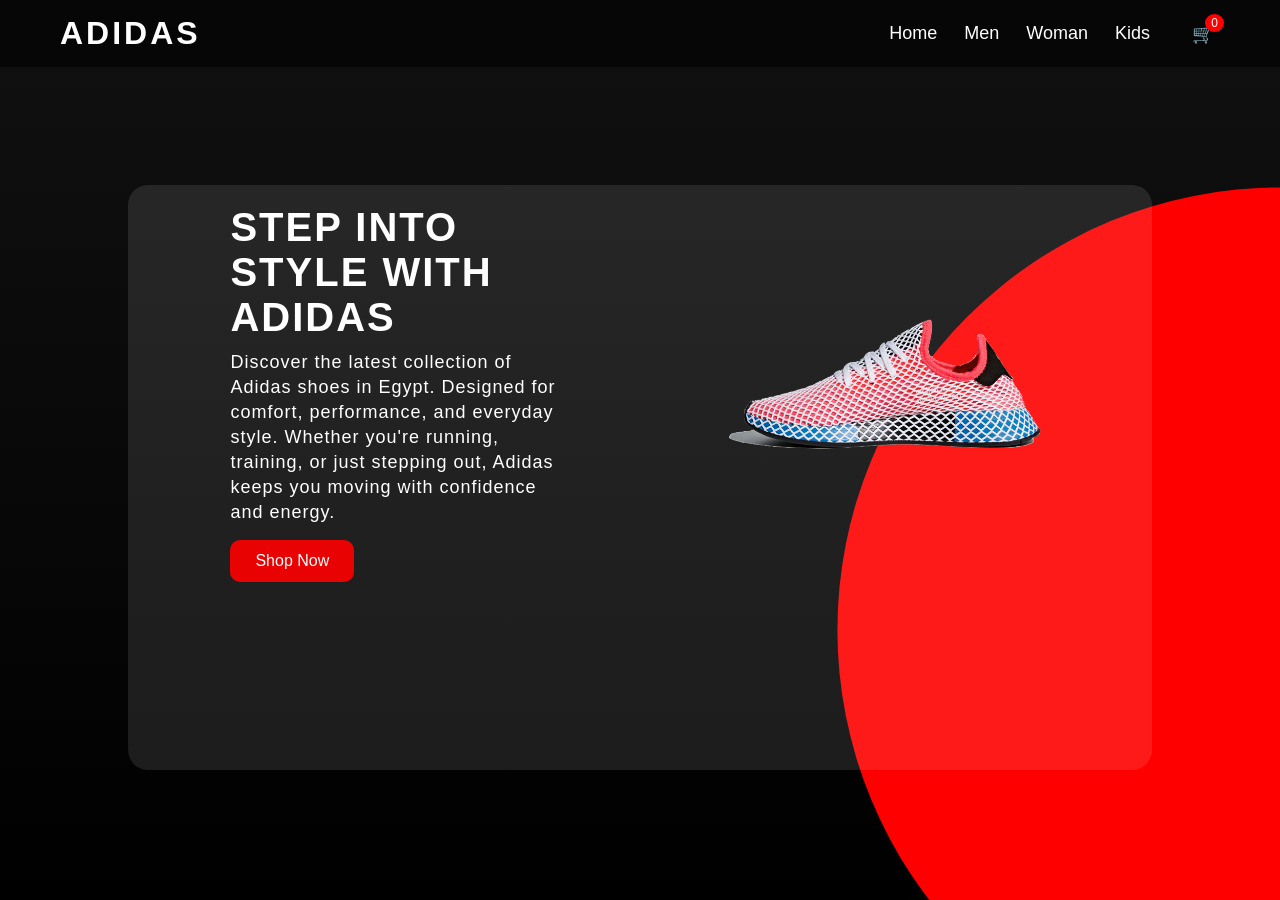
<file: index.html>
<!DOCTYPE html>
<html lang="en">
<head>
    <meta charset="UTF-8">
    <meta name="viewport" content="width=device-width, initial-scale=1.0">
    <link rel="stylesheet" href="style.css">
    <link rel="icon" type="image/png" href="img/LOGO ADI.png">
    <title>ADIDAS</title>
</head>
<body class="home">
    <div class="home_container">
        <nav>
            <a class="logo" href="#">Adidas</a>
            <ul>

                <li><a href="index.html">Home</a></li>
                <li><a href="men.html">Men</a></li>
                <li><a href="woman.html">Woman</a></li>
                <li><a href="kids.html">Kids</a></li>
                <li>
                    <a href="cart.html" class="cart">
                  🛒 <span id="cart-count">0</span>
                    </a>
                </li>
            </ul>
        </nav>
        <div class="content">
        <div class="text">
            <h2>Step Into Style With Adidas</h2>

            <p>Discover the latest collection of Adidas shoes in Egypt.  
               Designed for comfort, performance, and everyday style.  
               Whether you're running, training, or just stepping out,  
               Adidas keeps you moving with confidence and energy.</p>
            <a href="men.html" class="shop-btn">Shop Now</a>
                
        </div>
        <div class="image">
            <img src="img/img1.png" alt="Adidas running shoes">
        </div>
    </div>

    </div>
    <script src="script.js"></script>
    
</body>
</html>
</file>
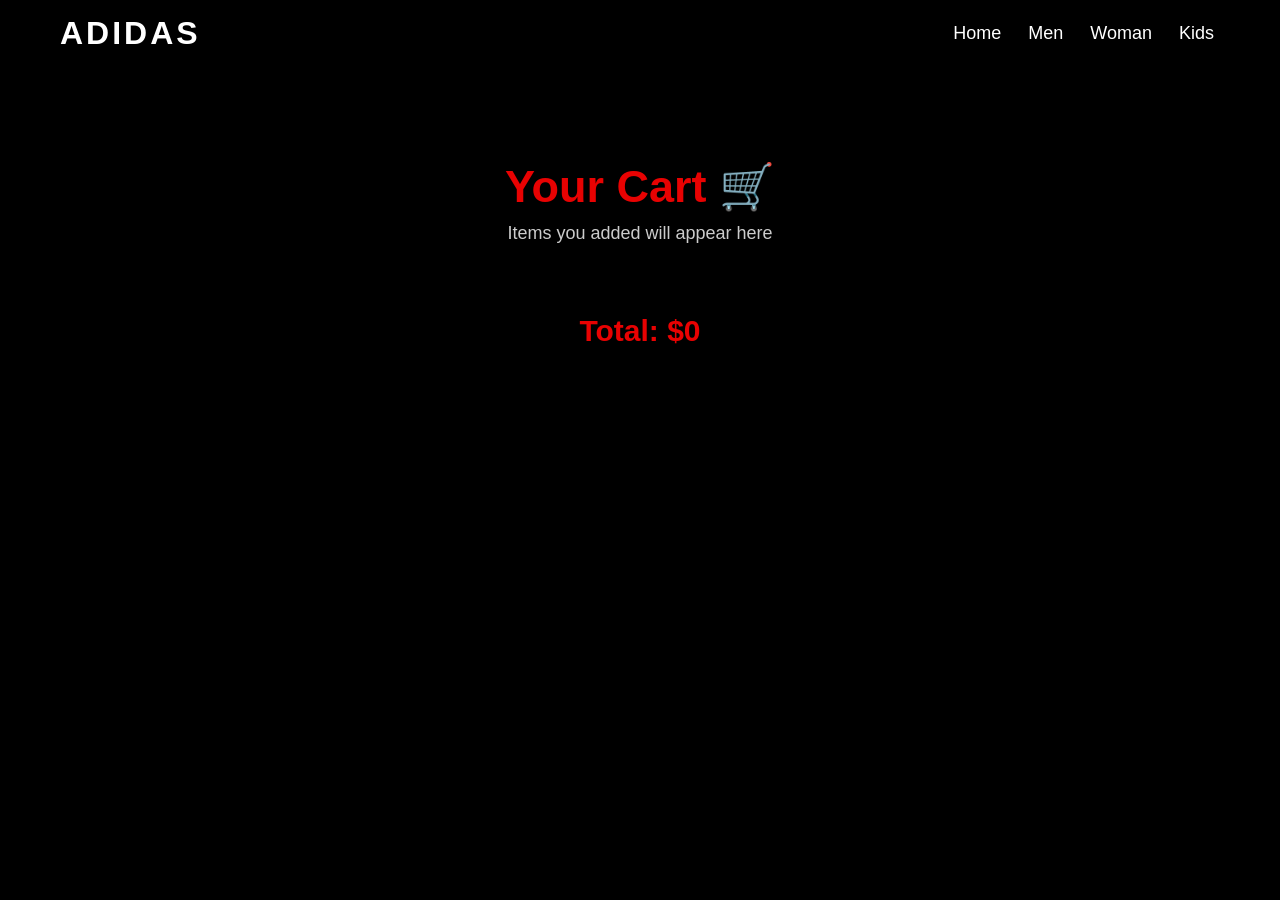
<file: cart.html>
<!DOCTYPE html>
<html lang="en">
<head>
    <meta charset="UTF-8">
    <meta name="viewport" content="width=device-width, initial-scale=1.0">
    <link rel="stylesheet" href="style.css">
    <link rel="icon" type="image/png" href="img/LOGO ADI.png">
    <title>Your Cart</title>
</head>

<body class="cart-page">

    <nav>
        <a class="logo" href="index.html">Adidas</a>

        <ul>
            <li><a href="index.html">Home</a></li>
            <li><a href="men.html">Men</a></li>
            <li><a href="woman.html">Woman</a></li>
            <li><a href="kids.html">Kids</a></li>
        </ul>
    </nav>

    <div class="container">

        <div class="title">
            <h1>Your Cart 🛒</h1>
            <p>Items you added will appear here</p>
        </div>

        <div id="cart-items"></div>

        <h2 id="total-price"></h2>
        <div class="checkout-box">
    <a href="checkout.html">
        <button class="checkout-btn">
            Proceed To Checkout
        </button>
    </a>
</div>

    </div>

    <script src="script.js"></script>

</body>
</html>
</file>
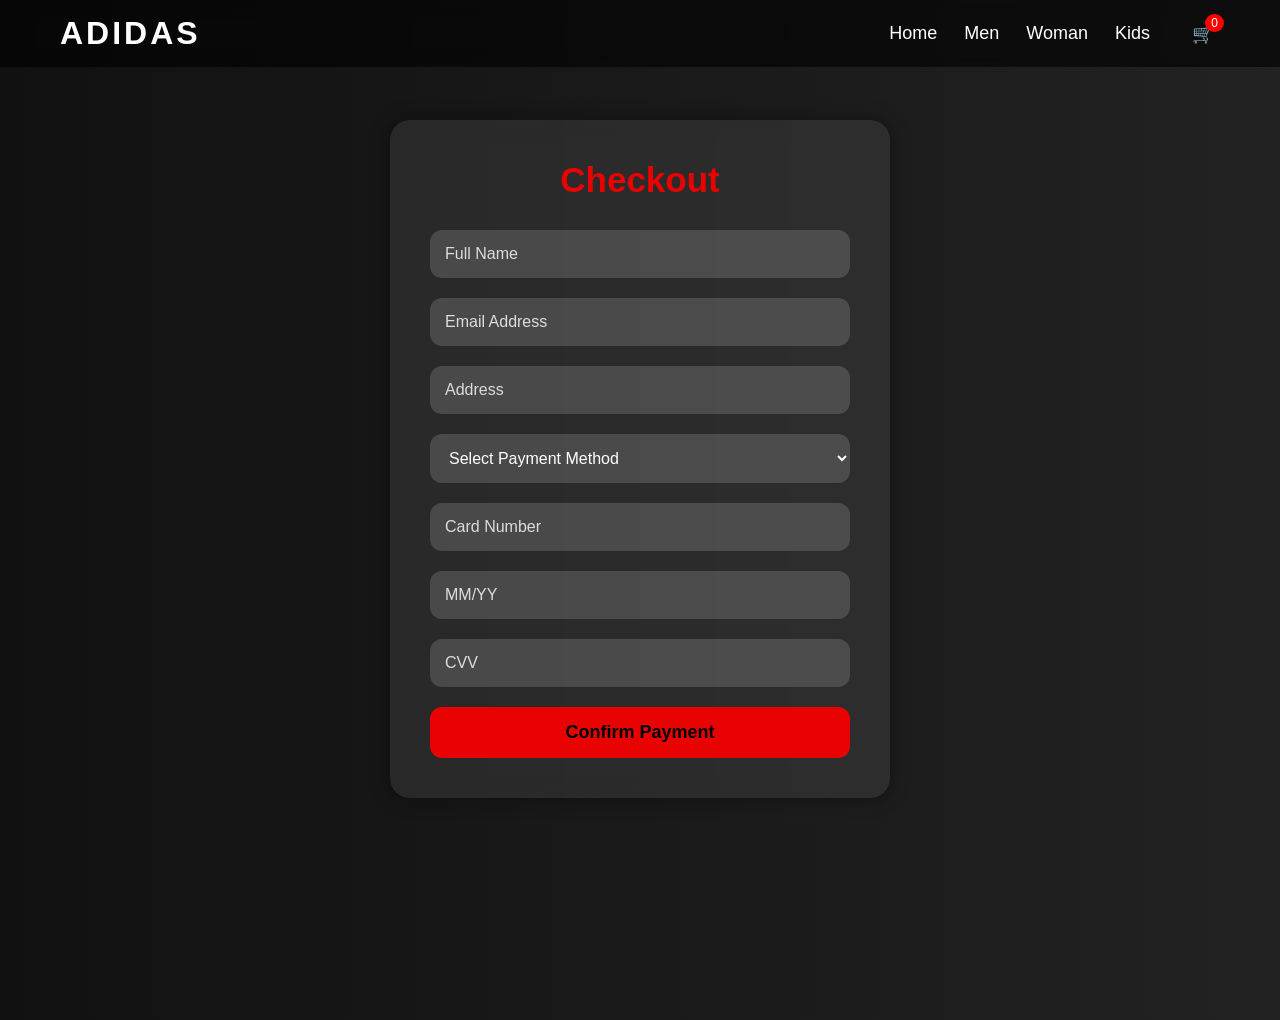
<file: checkout.html>
<!DOCTYPE html>
<html lang="en">
<head>
    <meta charset="UTF-8">
    <meta name="viewport" content="width=device-width, initial-scale=1.0">

    <link rel="stylesheet" href="style.css">
    <link rel="icon" type="image/png" href="img/LOGO ADI.png">

    <title>Checkout - Adidas</title>
</head>

<body class="checkout-page">

<!-- NAV -->

<nav>

    <a class="logo" href="index.html">Adidas</a>

    <ul>

        <li><a href="index.html">Home</a></li>
        <li><a href="men.html">Men</a></li>
        <li><a href="woman.html">Woman</a></li>
        <li><a href="kids.html">Kids</a></li>

        <li>
            <a href="cart.html" class="cart">
                🛒 <span id="cart-count">0</span>
            </a>
        </li>

    </ul>

</nav>

<!-- CHECKOUT -->

<div class="checkout-container">

    <h1>Checkout</h1>

    <form id="checkout-form">

        <input 
        type="text" 
        id="name"
        placeholder="Full Name"
        required>

        <input 
        type="email" 
        id="email"
        placeholder="Email Address"
        required>

        <input 
        type="text" 
        id="address"
        placeholder="Address"
        required>

        <!-- PAYMENT METHOD -->

        <select id="payment-method" required>

            <option value="">
                Select Payment Method
            </option>

            <option value="visa">
                Visa Card
            </option>

            <option value="mastercard">
                MasterCard
            </option>

            <option value="cash">
                Cash On Delivery
            </option>

        </select>

        <!-- CARD DATA -->

        <input 
        type="text"
        id="card-number"
        placeholder="Card Number">

        <input 
        type="text"
        id="card-date"
        placeholder="MM/YY">

        <input 
        type="text"
        id="cvv"
        placeholder="CVV">

        <button type="submit">
            Confirm Payment
        </button>

    </form>

</div>

<!-- SUCCESS MESSAGE -->

<div class="success-popup" id="success-popup">

    <div class="popup-box">

        <div class="check-icon">
            ✔
        </div>

        <h2>Payment Successful</h2>

        <p>Your order has been confirmed successfully.</p>

        <a href="index.html">
            <button>
                Back To Home
            </button>
        </a>

    </div>

</div>

<script src="script.js"></script>

<script>

/* PAYMENT METHOD */

let paymentMethod =
document.getElementById("payment-method");

let cardNumber =
document.getElementById("card-number");

let cardDate =
document.getElementById("card-date");

let cvv =
document.getElementById("cvv");

paymentMethod.addEventListener("change", () => {

    if(paymentMethod.value === "cash"){

        cardNumber.style.display = "none";
        cardDate.style.display = "none";
        cvv.style.display = "none";

    }else{

        cardNumber.style.display = "block";
        cardDate.style.display = "block";
        cvv.style.display = "block";

    }

});


/* FORM VALIDATION */

document.getElementById("checkout-form")
.addEventListener("submit", function(e){

    e.preventDefault();

    let name =
    document.getElementById("name").value;

    let email =
    document.getElementById("email").value;

    let address =
    document.getElementById("address").value;

    let method =
    paymentMethod.value;

    if(
        name === "" ||
        email === "" ||
        address === "" ||
        method === ""
    ){
        alert("Please fill all fields");
        return;
    }

    /* CARD VALIDATION */

    if(method !== "cash"){

        if(
            cardNumber.value.length < 16 ||
            cardDate.value === "" ||
            cvv.value.length < 3
        ){
            alert("Please enter valid card details");
            return;
        }

    }

    /* SUCCESS */

    document.getElementById("success-popup")
    .style.display = "flex";

    localStorage.removeItem("cart");

});

</script>

</body>
</html>
</file>
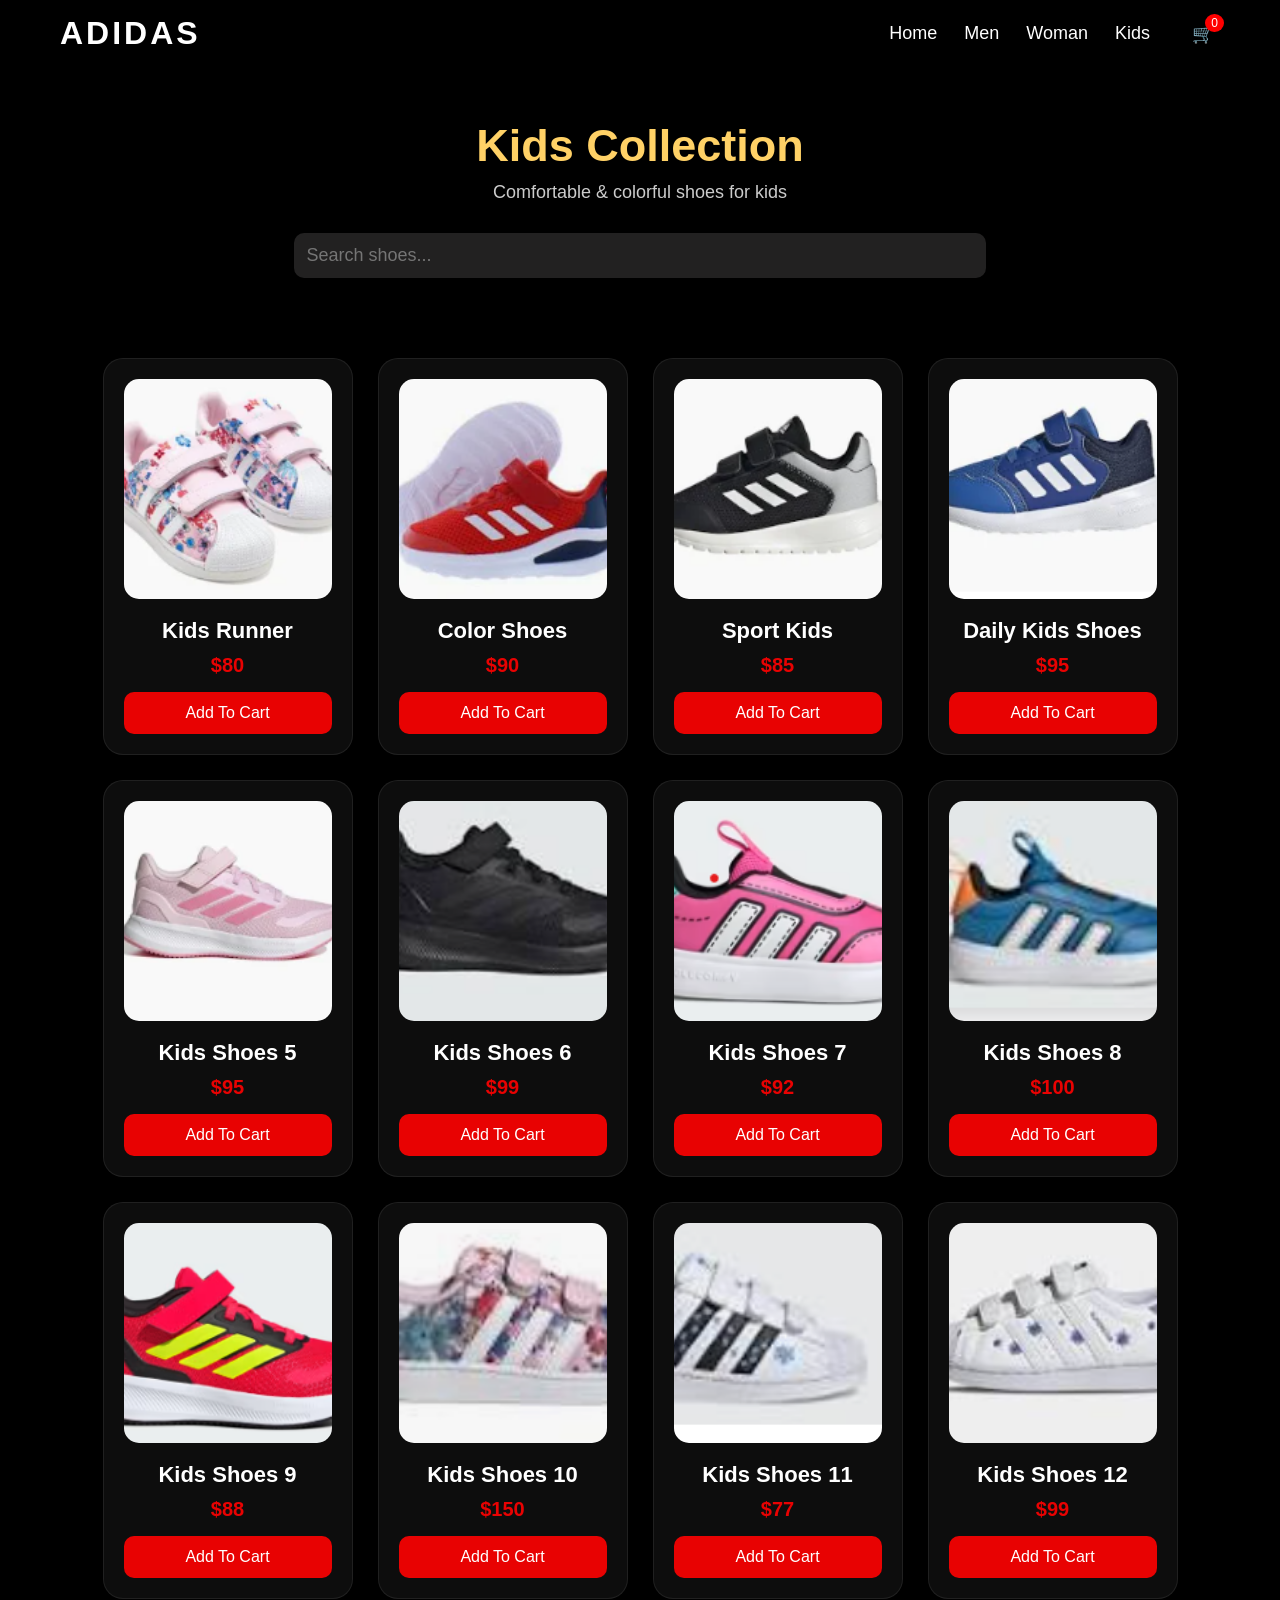
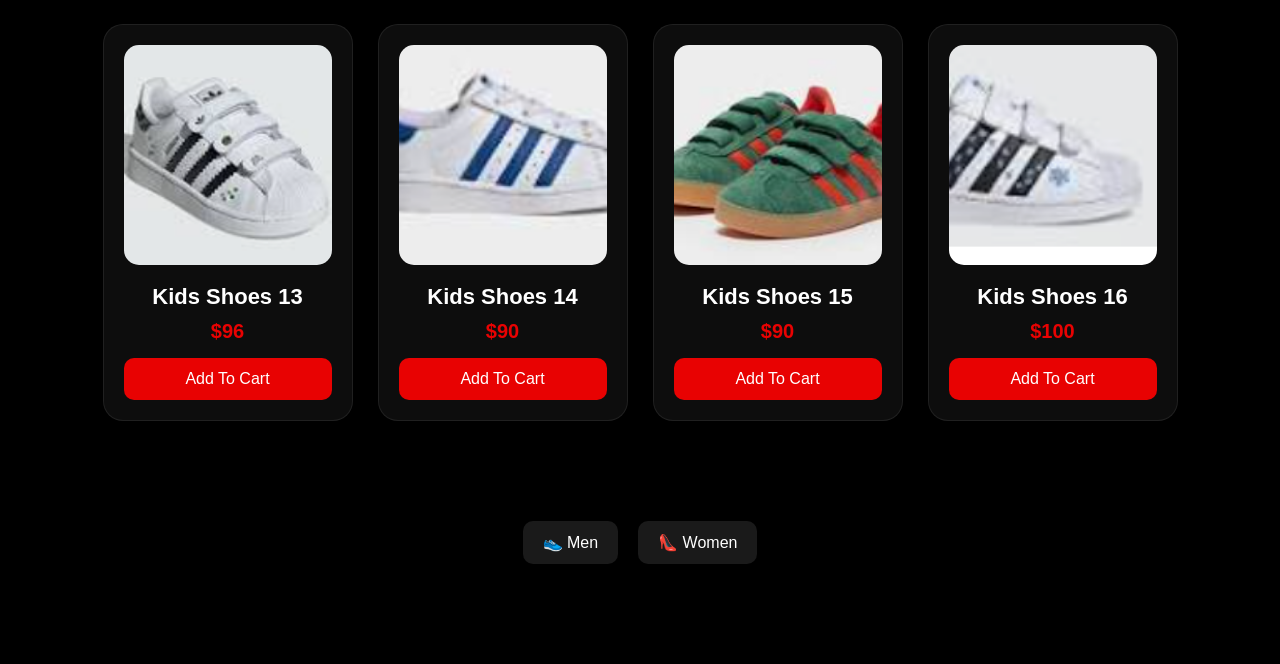
<file: kids.html>
<!DOCTYPE html>
<html lang="en">
<head>
    <meta charset="UTF-8">
    <meta name="viewport" content="width=device-width, initial-scale=1.0">
    <link rel="stylesheet" href="style.css">
    <link rel="icon" type="image/png" href="img/LOGO ADI.png">
    <title>Kids - Adidas</title>
</head>

<body class="kids-page">

<!-- NAV -->

<nav>

    <a class="logo" href="index.html">Adidas</a>

    <ul>

        <li><a href="index.html">Home</a></li>
        <li><a href="men.html">Men</a></li>
        <li><a href="woman.html">Woman</a></li>
        <li><a href="kids.html">Kids</a></li>

        <li>
            <a href="cart.html" class="cart">
                🛒 <span id="cart-count">0</span>
            </a>
        </li>

    </ul>

</nav>

<div class="container">

    <!-- TITLE -->

    <div class="title">

        <h1>Kids Collection</h1>

        <p>Comfortable & colorful shoes for kids</p>

    </div>
       <!-- SEARCH -->

    <div class="search-box">

        <input 
        type="text" 
        id="search"
        placeholder="Search shoes...">

    </div>

    <!-- PRODUCTS -->

    <div class="products">

        <!-- 1 -->
        <div class="card"
        onclick="goToProduct(this)"
        data-name="Kids Runner"
        data-price="80"
        data-image="img kids/img1.png">

            <img src="img kids/img1.png">

            <h3>Kids Runner</h3>

            <p>$80</p>

            <button class="add-cart">
                Add To Cart
            </button>

        </div>

        <!-- 2 -->
        <div class="card"
        onclick="goToProduct(this)"
        data-name="Color Shoes"
        data-price="90"
        data-image="img kids/img2.png">

            <img src="img kids/img2.png">

            <h3>Color Shoes</h3>

            <p>$90</p>

            <button class="add-cart">
                Add To Cart
            </button>

        </div>

        <!-- 3 -->
        <div class="card"
        onclick="goToProduct(this)"
        data-name="Sport Kids"
        data-price="85"
        data-image="img kids/img3.png">

            <img src="img kids/img3.png">

            <h3>Sport Kids</h3>

            <p>$85</p>

            <button class="add-cart">
                Add To Cart
            </button>

        </div>

        <!-- 4 -->
        <div class="card"
        onclick="goToProduct(this)"
        data-name="Daily Kids Shoes"
        data-price="95"
        data-image="img kids/img4.png">

            <img src="img kids/img4.png">

            <h3>Daily Kids Shoes</h3>

            <p>$95</p>

            <button class="add-cart">
                Add To Cart
            </button>

        </div>

        <!-- 5 -->
        <div class="card"
        onclick="goToProduct(this)"
        data-name="Kids Shoes 5"
        data-price="95"
        data-image="img kids/img5.png">

            <img src="img kids/img5.png">

            <h3>Kids Shoes 5</h3>

            <p>$95</p>

            <button class="add-cart">
                Add To Cart
            </button>

        </div>

        <!-- 6 -->
        <div class="card"
        onclick="goToProduct(this)"
        data-name="Kids Shoes 6"
        data-price="99"
        data-image="img kids/img6.png">

            <img src="img kids/img6.png">

            <h3>Kids Shoes 6</h3>

            <p>$99</p>

            <button class="add-cart">
                Add To Cart
            </button>

        </div>

        <!-- 7 -->
        <div class="card"
        onclick="goToProduct(this)"
        data-name="Kids Shoes 7"
        data-price="92"
        data-image="img kids/img7.png">

            <img src="img kids/img7.png">

            <h3>Kids Shoes 7</h3>

            <p>$92</p>

            <button class="add-cart">
                Add To Cart
            </button>

        </div>

        <!-- 8 -->
        <div class="card"
        onclick="goToProduct(this)"
        data-name="Kids Shoes 8"
        data-price="100"
        data-image="img kids/img8.png">

            <img src="img kids/img8.png">

            <h3>Kids Shoes 8</h3>

            <p>$100</p>

            <button class="add-cart">
                Add To Cart
            </button>

        </div>

        <!-- 9 -->
        <div class="card"
        onclick="goToProduct(this)"
        data-name="Kids Shoes 9"
        data-price="88"
        data-image="img kids/img9.png">

            <img src="img kids/img9.png">

            <h3>Kids Shoes 9</h3>

            <p>$88</p>

            <button class="add-cart">
                Add To Cart
            </button>

        </div>

        <!-- 10 -->
        <div class="card"
        onclick="goToProduct(this)"
        data-name="Kids Shoes 10"
        data-price="150"
        data-image="img kids/img10.png">

            <img src="img kids/img10.png">

            <h3>Kids Shoes 10</h3>

            <p>$150</p>

            <button class="add-cart">
                Add To Cart
            </button>

        </div>

        <!-- 11 -->
        <div class="card"
        onclick="goToProduct(this)"
        data-name="Kids Shoes 11"
        data-price="77"
        data-image="img kids/img11.png">

            <img src="img kids/img11.png">

            <h3>Kids Shoes 11</h3>

            <p>$77</p>

            <button class="add-cart">
                Add To Cart
            </button>

        </div>

        <!-- 12 -->
        <div class="card"
        onclick="goToProduct(this)"
        data-name="Kids Shoes 12"
        data-price="99"
        data-image="img kids/img12.png">

            <img src="img kids/img12.png">

            <h3>Kids Shoes 12</h3>

            <p>$99</p>

            <button class="add-cart">
                Add To Cart
            </button>

        </div>

        <!-- 13 -->
        <div class="card"
        onclick="goToProduct(this)"
        data-name="Kids Shoes 13"
        data-price="96"
        data-image="img kids/img13.png">

            <img src="img kids/img13.png">

            <h3>Kids Shoes 13</h3>

            <p>$96</p>

            <button class="add-cart">
                Add To Cart
            </button>

        </div>

        <!-- 14 -->
        <div class="card"
        onclick="goToProduct(this)"
        data-name="Kids Shoes 14"
        data-price="90"
        data-image="img kids/img14.png">

            <img src="img kids/img14.png">

            <h3>Kids Shoes 14</h3>

            <p>$90</p>

            <button class="add-cart">
                Add To Cart
            </button>

        </div>

        <!-- 15 -->
        <div class="card"
        onclick="goToProduct(this)"
        data-name="Kids Shoes 15"
        data-price="90"
        data-image="img kids/im15.png">

            <img src="img kids/im15.png">

            <h3>Kids Shoes 15</h3>

            <p>$90</p>

            <button class="add-cart">
                Add To Cart
            </button>

        </div>
          <div class="card"
          onclick="goToProduct(this)"
        data-name="Kids Shoes 11"
        data-price="90"
        data-image="img kids/img11.png">

            <img src="img kids/img11.png">

            <h3>Kids Shoes 16</h3>

            <p>$100</p>

            <button class="add-cart">
                Add To Cart
            </button>

        </div>

    </div>

</div>
<div class="nav-bottom">
    <a href="men.html">👟 Men</a>
    <a href="woman.html">👠 Women</a>
</div>

<script src="script.js"></script>

</body>
</html>
</file>
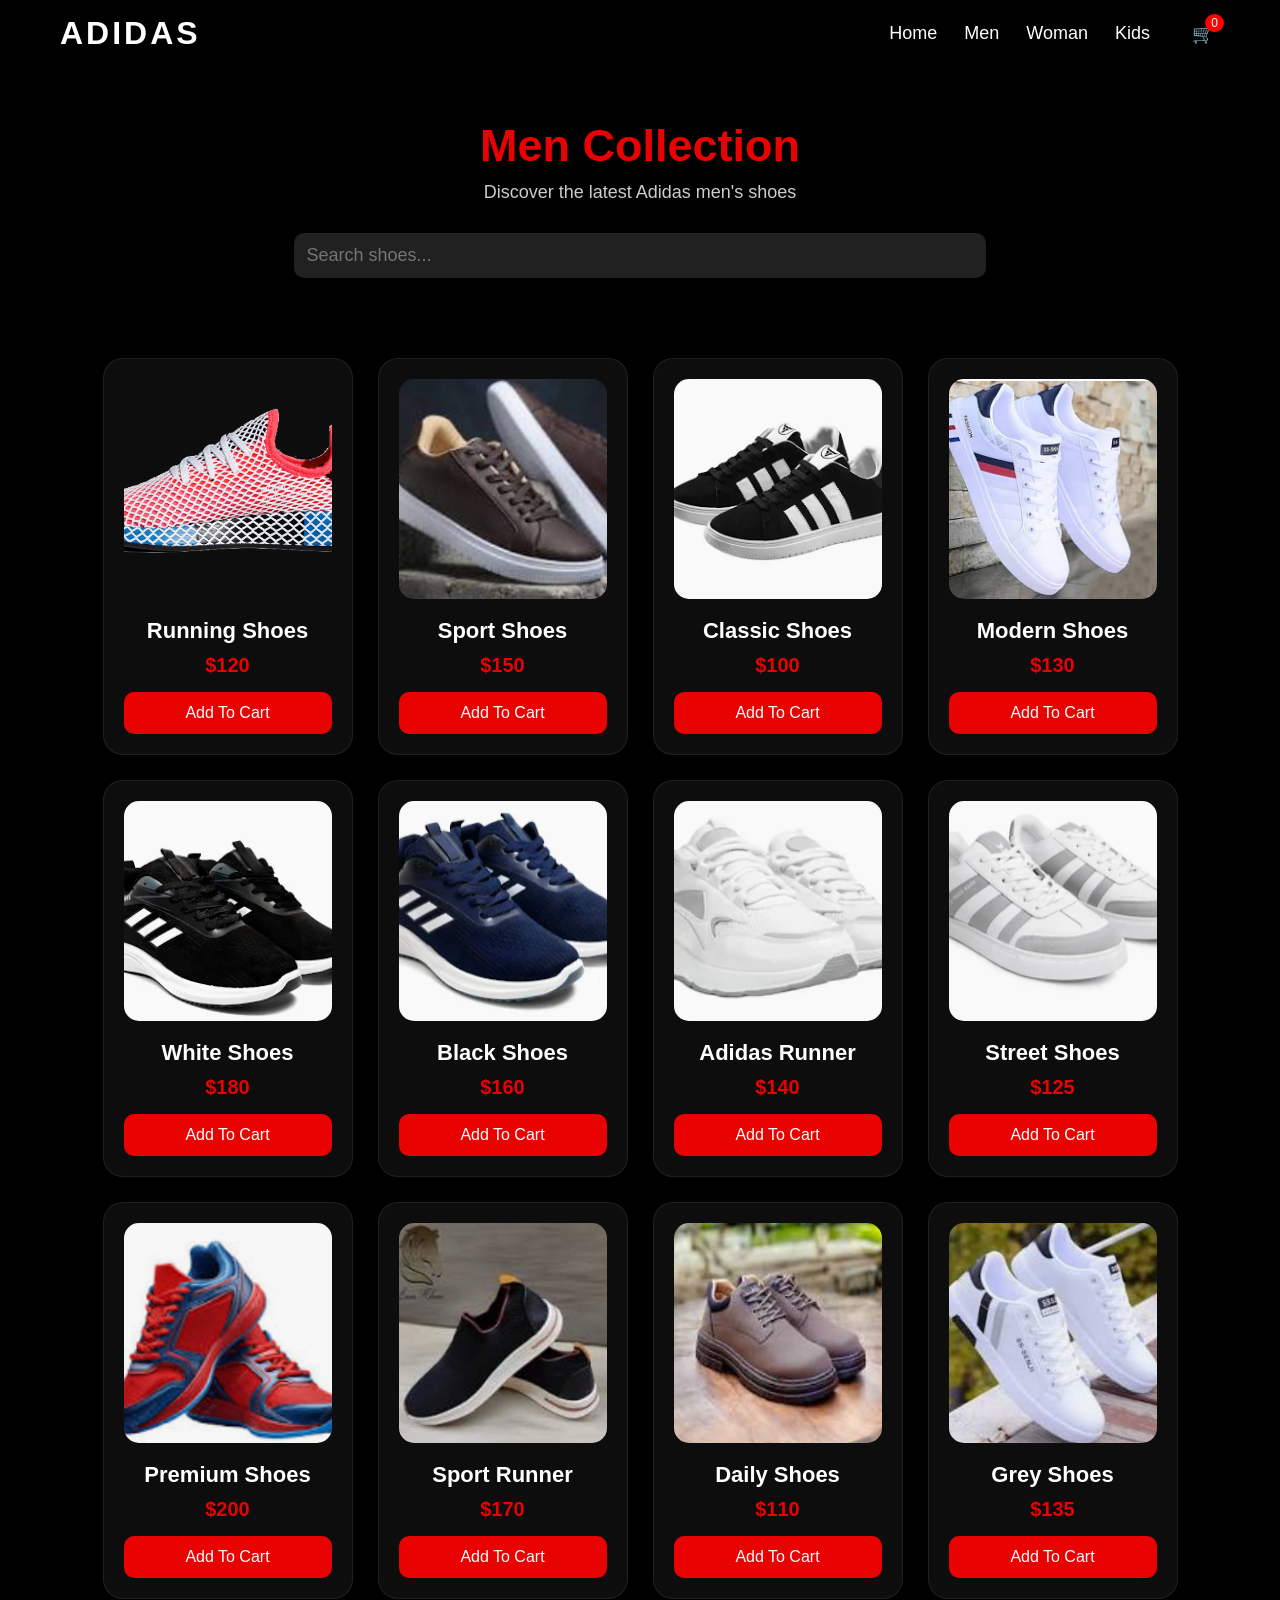
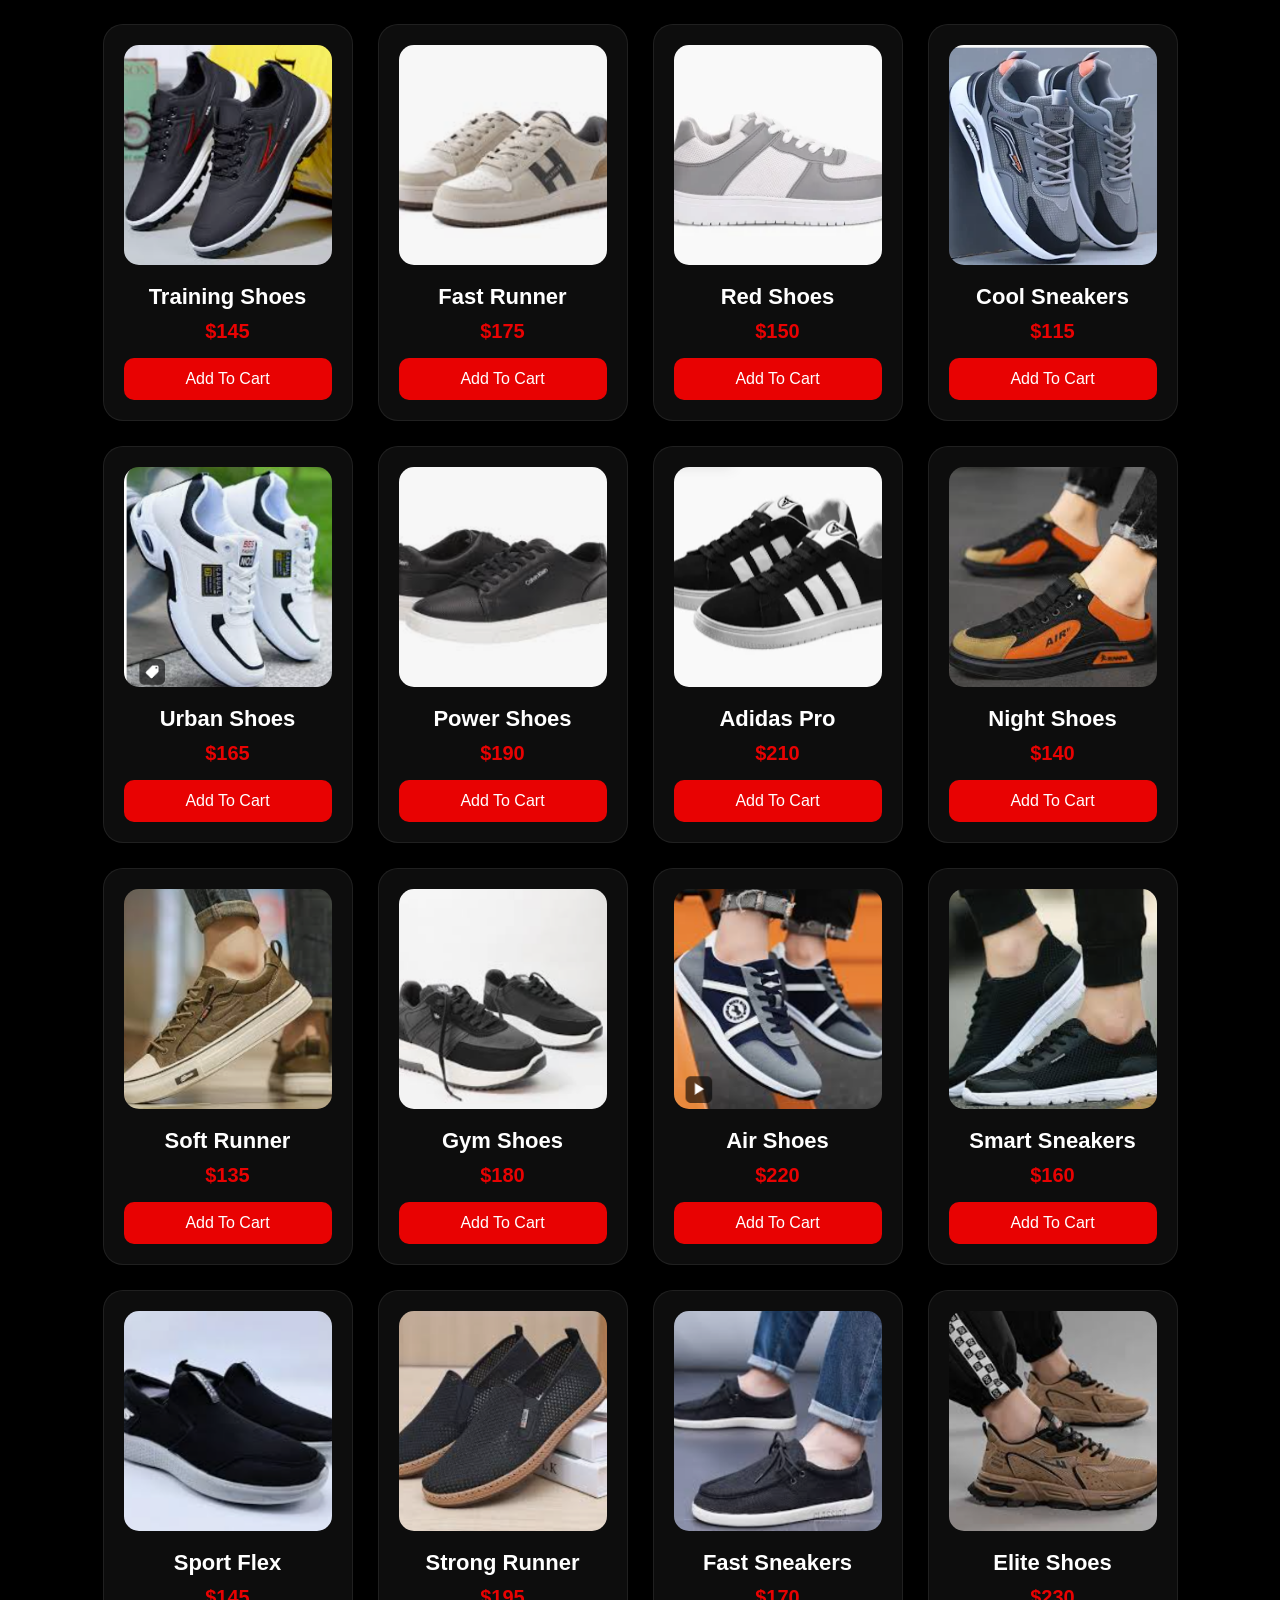
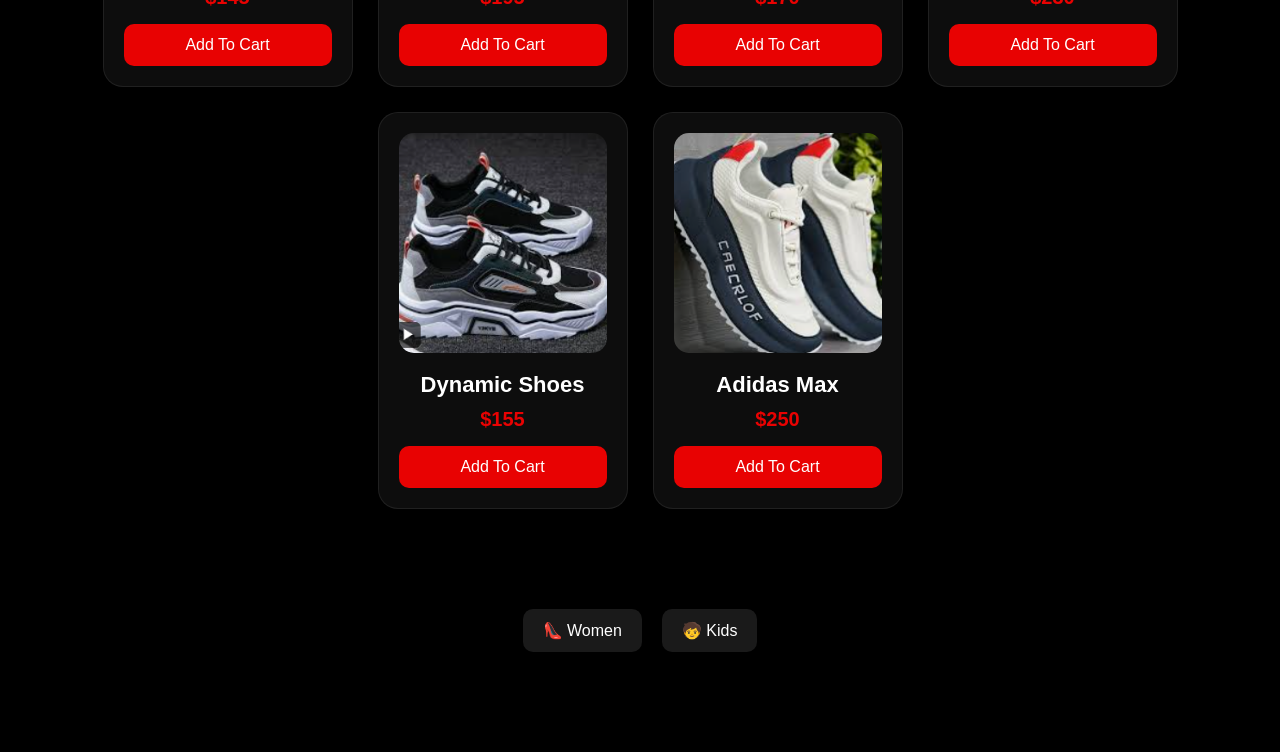
<file: men.html>
<!DOCTYPE html>
<html lang="en">
<head>
    <meta charset="UTF-8">
    <meta name="viewport" content="width=device-width, initial-scale=1.0">
    <link rel="stylesheet" href="style.css">
    <link rel="icon" type="image/png" href="img/LOGO ADI.png">
    <title>Men - Adidas</title>
</head>

<body class="men-page">

<!-- NAV -->

<nav>

    <a class="logo" href="index.html">Adidas</a>

    <ul>

        <li><a href="index.html">Home</a></li>
        <li><a href="men.html">Men</a></li>
        <li><a href="woman.html">Woman</a></li>
        <li><a href="kids.html">Kids</a></li>

        <li>
            <a href="cart.html" class="cart">
                🛒 <span id="cart-count">0</span>
            </a>
        </li>

    </ul>

</nav>

<div class="container">

    <!-- TITLE -->

    <div class="title">

        <h1>Men Collection</h1>

        <p>Discover the latest Adidas men's shoes</p>

    </div>

    <!-- SEARCH -->

    <div class="search-box">

        <input 
        type="text" 
        id="search"
        placeholder="Search shoes...">

    </div>

    <!-- PRODUCTS -->

    <div class="products">

        <!-- 1 -->

        <div class="card"
        onclick="goToProduct(this)"
        data-name="Running Shoes"
        data-price="120"
        data-image="img/img1.png">

            <img src="img/img1.png">

            <h3>Running Shoes</h3>

            <p>$120</p>

            <button class="add-cart">
                Add To Cart
            </button>

        </div>

        <!-- 2 -->

        <div class="card"
        onclick="goToProduct(this)"
        data-name="Sport Shoes"
        data-price="150"
        data-image="img/img2.png">

            <img src="img/img2.png">

            <h3>Sport Shoes</h3>

            <p>$150</p>

            <button class="add-cart">
                Add To Cart
            </button>

        </div>

        <!-- 3 -->

        <div class="card"
        onclick="goToProduct(this)"
        data-name="Classic Shoes"
        data-price="100"
        data-image="img/img3.png">

            <img src="img/img3.png">

            <h3>Classic Shoes</h3>

            <p>$100</p>

            <button class="add-cart">
                Add To Cart
            </button>

        </div>

        <!-- 4 -->

        <div class="card"
        onclick="goToProduct(this)"
        data-name="Modern Shoes"
        data-price="130"
        data-image="img/img4.png">

            <img src="img/img4.png">

            <h3>Modern Shoes</h3>

            <p>$130</p>

            <button class="add-cart">
                Add To Cart
            </button>

        </div>

        <!-- 5 -->

        <div class="card"
        onclick="goToProduct(this)"
        data-name="White Shoes"
        data-price="180"
        data-image="img/img5.png">

            <img src="img/img5.png">

            <h3>White Shoes</h3>

            <p>$180</p>

            <button class="add-cart">
                Add To Cart
            </button>

        </div>

        <!-- 6 -->

        <div class="card"
        onclick="goToProduct(this)"
        data-name="Black Shoes"
        data-price="160"
        data-image="img/img6.png">

            <img src="img/img6.png">

            <h3>Black Shoes</h3>

            <p>$160</p>

            <button class="add-cart">
                Add To Cart
            </button>

        </div>

        <!-- 7 -->

        <div class="card"
        onclick="goToProduct(this)"
        data-name="Adidas Runner"
        data-price="140"
        data-image="img/img7.png">

            <img src="img/img7.png">

            <h3>Adidas Runner</h3>

            <p>$140</p>

            <button class="add-cart">
                Add To Cart
            </button>

        </div>

        <!-- 8 -->

        <div class="card"
        onclick="goToProduct(this)"
        data-name="Street Shoes"
        data-price="125"
        data-image="img/img8.png">

            <img src="img/img8.png">

            <h3>Street Shoes</h3>

            <p>$125</p>

            <button class="add-cart">
                Add To Cart
            </button>

        </div>

        <!-- 9 -->

        <div class="card"
        onclick="goToProduct(this)"
        data-name="Premium Shoes"
        data-price="200"
        data-image="img/img9.png">

            <img src="img/img9.png">

            <h3>Premium Shoes</h3>

            <p>$200</p>

            <button class="add-cart">
                Add To Cart
            </button>

        </div>

        <!-- 10 -->

        <div class="card"
        onclick="goToProduct(this)"
        data-name="Sport Runner"
        data-price="170"
        data-image="img/img10.png">

            <img src="img/img10.png">

            <h3>Sport Runner</h3>

            <p>$170</p>

            <button class="add-cart">
                Add To Cart
            </button>

        </div>

        <!-- 11 -->

        <div class="card"
        onclick="goToProduct(this)"
        data-name="Daily Shoes"
        data-price="110"
        data-image="img/img11.png">

            <img src="img/img11.png">

            <h3>Daily Shoes</h3>

            <p>$110</p>

            <button class="add-cart">
                Add To Cart
            </button>

        </div>

        <!-- 12 -->

        <div class="card"
        onclick="goToProduct(this)"
        data-name="Grey Shoes"
        data-price="135"
        data-image="img/img12.png">

            <img src="img/img12.png">

            <h3>Grey Shoes</h3>

            <p>$135</p>

            <button class="add-cart">
                Add To Cart
            </button>

        </div>

        <!-- 13 -->

        <div class="card"
        onclick="goToProduct(this)"
        data-name="Training Shoes"
        data-price="145"
        data-image="img/img13.png">

            <img src="img/img13.png">

            <h3>Training Shoes</h3>

            <p>$145</p>

            <button class="add-cart">
                Add To Cart
            </button>

        </div>

        <!-- 14 -->

        <div class="card"
        onclick="goToProduct(this)"
        data-name="Fast Runner"
        data-price="175"
        data-image="img/img14.png">

            <img src="img/img14.png">

            <h3>Fast Runner</h3>

            <p>$175</p>

            <button class="add-cart">
                Add To Cart
            </button>

        </div>

        <!-- 15 -->

        <div class="card"
        onclick="goToProduct(this)"
        data-name="Red Shoes"
        data-price="150"
        data-image="img/img15.png">

            <img src="img/img15.png">

            <h3>Red Shoes</h3>

            <p>$150</p>

            <button class="add-cart">
                Add To Cart
            </button>

        </div>

        <!-- 16 -->

        <div class="card"
        onclick="goToProduct(this)"
        data-name="Cool Sneakers"
        data-price="115"
        data-image="img/img16.png">

            <img src="img/img16.png">

            <h3>Cool Sneakers</h3>

            <p>$115</p>

            <button class="add-cart">
                Add To Cart
            </button>

        </div>

        <!-- 17 -->

        <div class="card"
        onclick="goToProduct(this)"
        data-name="Urban Shoes"
        data-price="165"
        data-image="img/img17.png">

            <img src="img/img17.png">

            <h3>Urban Shoes</h3>

            <p>$165</p>

            <button class="add-cart">
                Add To Cart
            </button>

        </div>

        <!-- 18 -->

        <div class="card"
        onclick="goToProduct(this)"
        data-name="Power Shoes"
        data-price="190"
        data-image="img/img18.png">

            <img src="img/img18.png">

            <h3>Power Shoes</h3>

            <p>$190</p>

            <button class="add-cart">
                Add To Cart
            </button>

        </div>

        <!-- 19 -->

        <div class="card"
        onclick="goToProduct(this)"
        data-name="Adidas Pro"
        data-price="210"
        data-image="img/img19.png">

            <img src="img/img19.png">

            <h3>Adidas Pro</h3>

            <p>$210</p>

            <button class="add-cart">
                Add To Cart
            </button>

        </div>

        <!-- 20 -->

        <div class="card"
        onclick="goToProduct(this)"
        data-name="Night Shoes"
        data-price="140"
        data-image="img/img20.png">

            <img src="img/img20.png">

            <h3>Night Shoes</h3>

            <p>$140</p>

            <button class="add-cart">
                Add To Cart
            </button>

        </div>

        <!-- 21 -->

        <div class="card"
        onclick="goToProduct(this)"
        data-name="Soft Runner"
        data-price="135"
        data-image="img/img21.png">

            <img src="img/img21.png">

            <h3>Soft Runner</h3>

            <p>$135</p>

            <button class="add-cart">
                Add To Cart
            </button>

        </div>

        <!-- 22 -->

        <div class="card"
        onclick="goToProduct(this)"
        data-name="Gym Shoes"
        data-price="180"
        data-image="img/img22.png">

            <img src="img/img22.png">

            <h3>Gym Shoes</h3>

            <p>$180</p>

            <button class="add-cart">
                Add To Cart
            </button>

        </div>

        <!-- 23 -->

        <div class="card"
        onclick="goToProduct(this)"
        data-name="Air Shoes"
        data-price="220"
        data-image="img/img23.png">

            <img src="img/img23.png">

            <h3>Air Shoes</h3>

            <p>$220</p>

            <button class="add-cart">
                Add To Cart
            </button>

        </div>

        <!-- 24 -->

        <div class="card"
        onclick="goToProduct(this)"
        data-name="Smart Sneakers"
        data-price="160"
        data-image="img/img24.png">

            <img src="img/img24.png">

            <h3>Smart Sneakers</h3>

            <p>$160</p>

            <button class="add-cart">
                Add To Cart
            </button>

        </div>

        <!-- 25 -->

        <div class="card"
        onclick="goToProduct(this)"
        data-name="Sport Flex"
        data-price="145"
        data-image="img/img25.png">

            <img src="img/img25.png">

            <h3>Sport Flex</h3>

            <p>$145</p>

            <button class="add-cart">
                Add To Cart
            </button>

        </div>

        <!-- 26 -->

        <div class="card"
        onclick="goToProduct(this)"
        data-name="Strong Runner"
        data-price="195"
        data-image="img/img26.png">

            <img src="img/img26.png">

            <h3>Strong Runner</h3>

            <p>$195</p>

            <button class="add-cart">
                Add To Cart
            </button>

        </div>

        <!-- 27 -->

        <div class="card"
        onclick="goToProduct(this)"
        data-name="Fast Sneakers"
        data-price="170"
        data-image="img/img27.png">

            <img src="img/img27.png">

            <h3>Fast Sneakers</h3>

            <p>$170</p>

            <button class="add-cart">
                Add To Cart
            </button>

        </div>

        <!-- 28 -->

        <div class="card"
        onclick="goToProduct(this)"
        data-name="Elite Shoes"
        data-price="230"
        data-image="img/img28.png">

            <img src="img/img28.png">

            <h3>Elite Shoes</h3>

            <p>$230</p>

            <button class="add-cart">
                Add To Cart
            </button>

        </div>

        <!-- 29 -->

        <div class="card"
        onclick="goToProduct(this)"
        data-name="Dynamic Shoes"
        data-price="155"
        data-image="img/img29.png">

            <img src="img/img29.png">

            <h3>Dynamic Shoes</h3>

            <p>$155</p>

            <button class="add-cart">
                Add To Cart
            </button>

        </div>

        <!-- 30 -->

        <div class="card"
        onclick="goToProduct(this)"
        data-name="Adidas Max"
        data-price="250"
        data-image="img/img30.png">

            <img src="img/img30.png">

            <h3>Adidas Max</h3>

            <p>$250</p>

            <button class="add-cart">
                Add To Cart
            </button>

        </div>

    </div>

    <!-- BOTTOM NAV -->

    <div class="nav-bottom">

        <a href="woman.html">👠 Women</a>
        <a href="kids.html">🧒 Kids</a>

    </div>

</div>

<script src="script.js"></script>

</body>
</html>
</file>
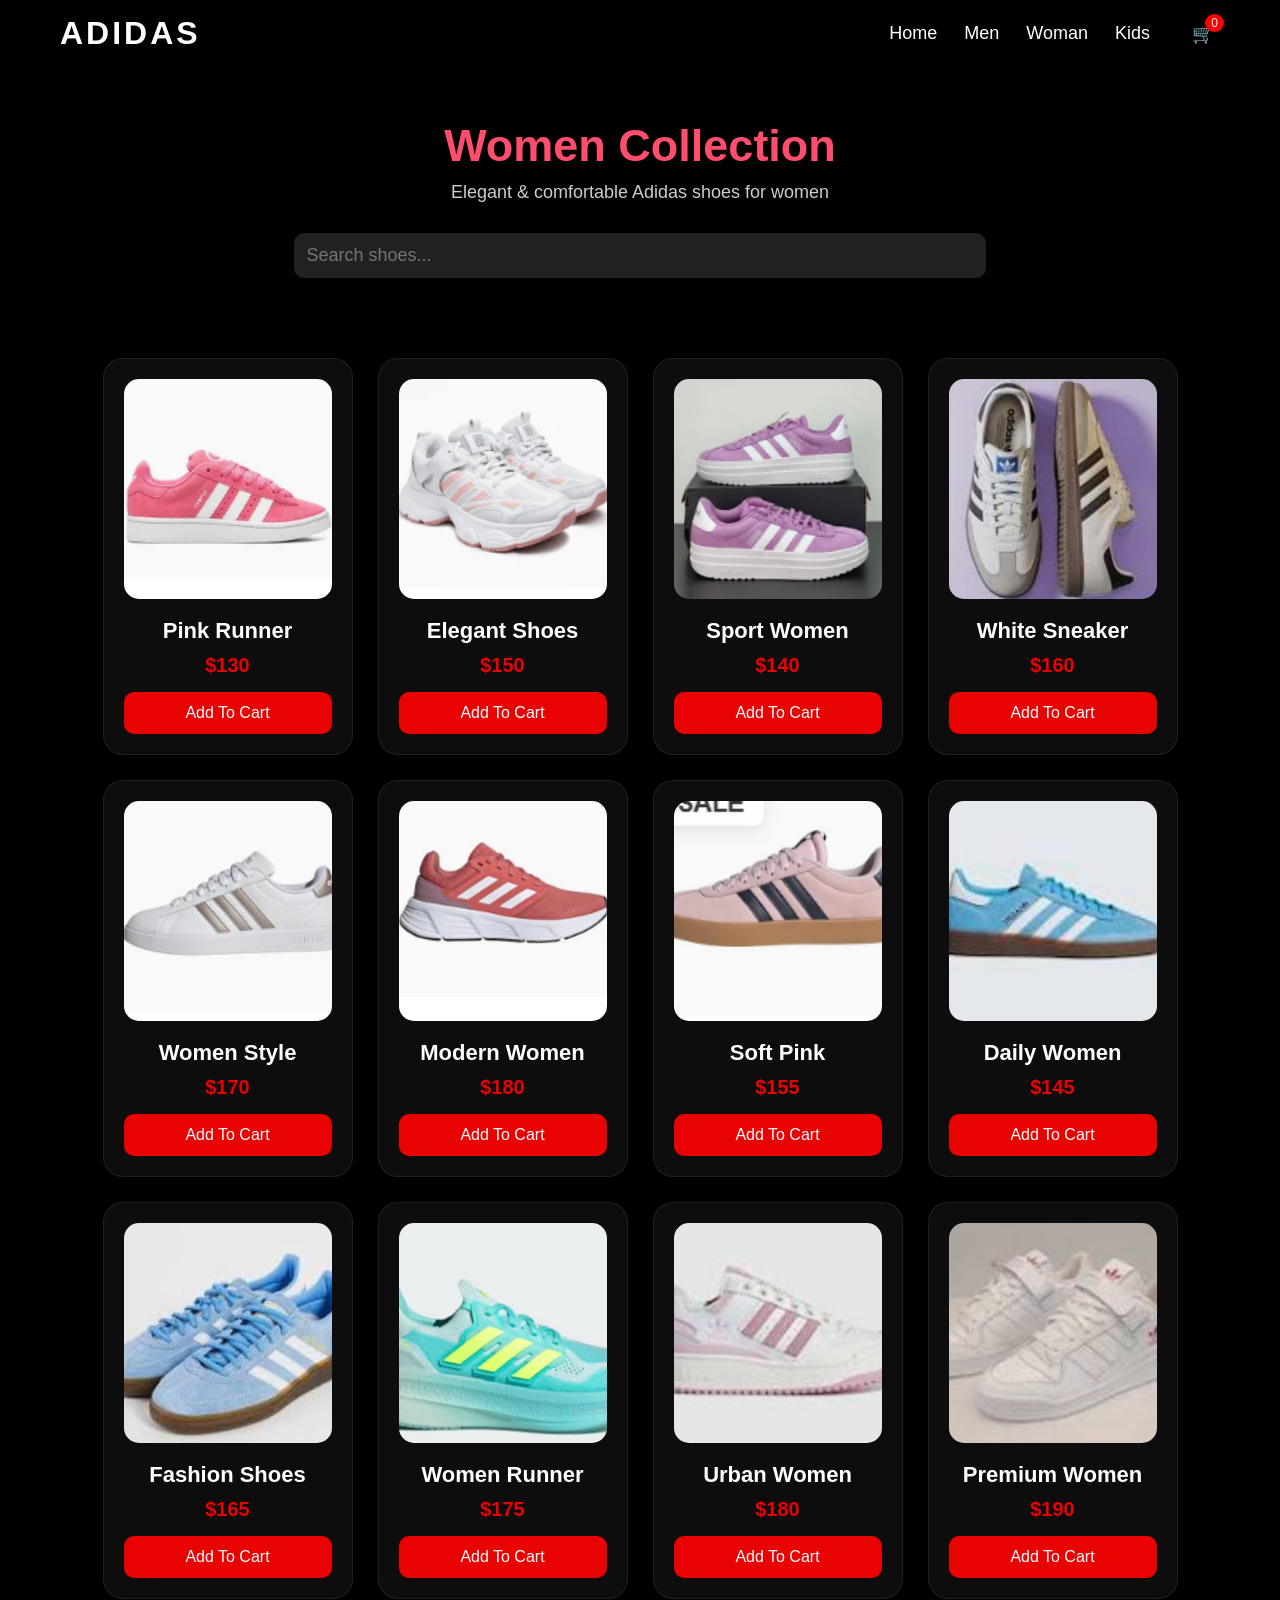
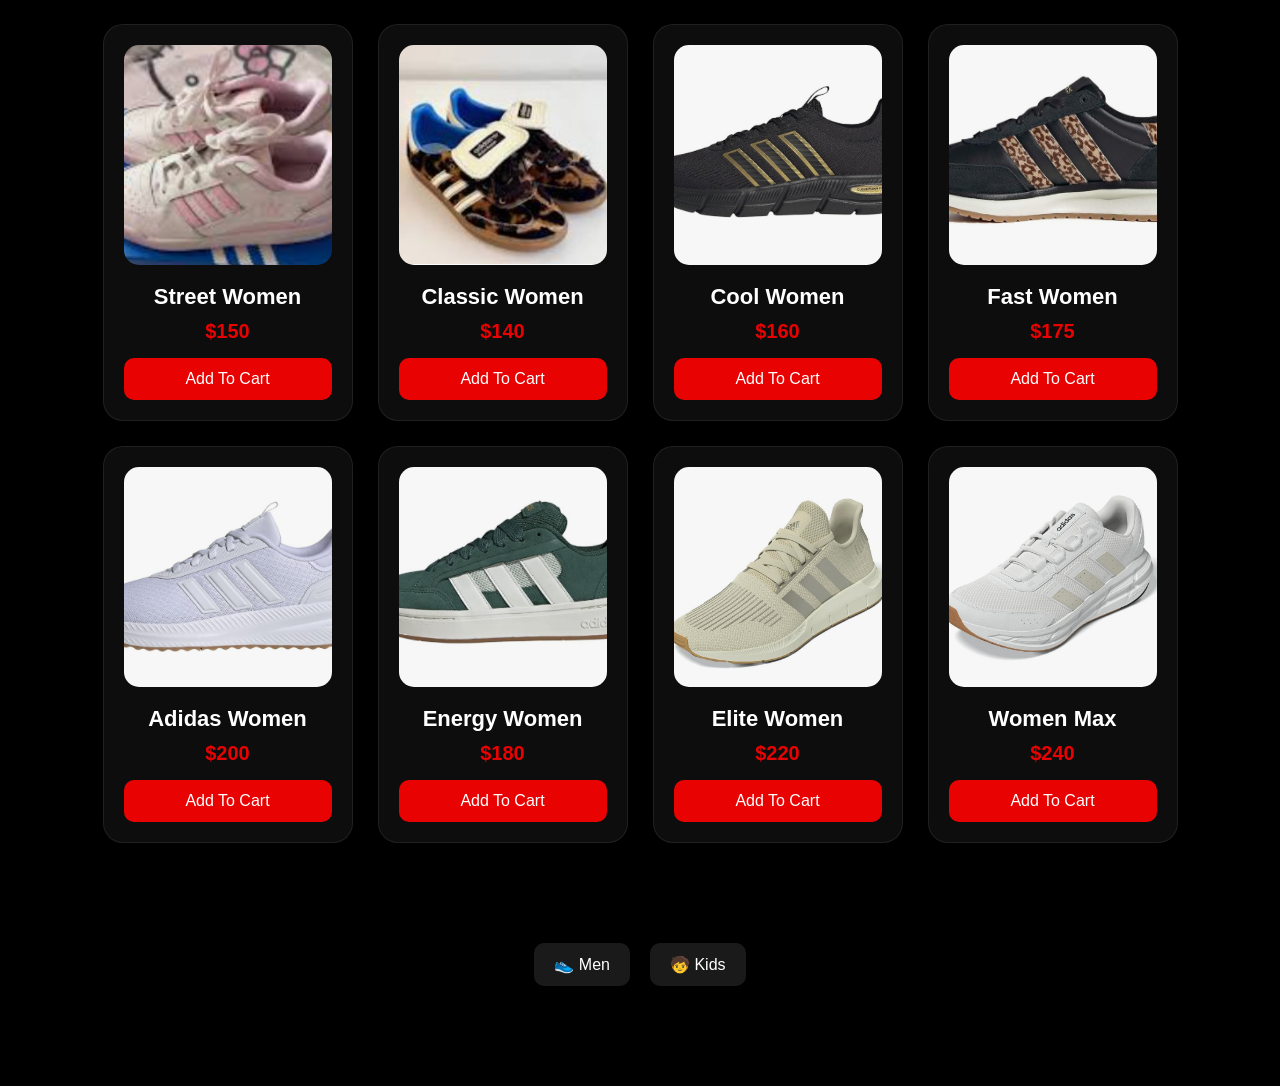
<file: woman.html>
<!DOCTYPE html>
<html lang="en">
<head>
    <meta charset="UTF-8">
    <meta name="viewport" content="width=device-width, initial-scale=1.0">
    <link rel="stylesheet" href="style.css">
    <link rel="icon" type="image/png" href="img/LOGO ADI.png">
    <title>Women - Adidas</title>
</head>

<body class="women-page">

<nav>

    <a class="logo" href="index.html">Adidas</a>

    <ul>
        <li><a href="index.html">Home</a></li>
        <li><a href="men.html">Men</a></li>
        <li><a href="woman.html">Woman</a></li>
        <li><a href="kids.html">Kids</a></li>

        <li>
            <a href="cart.html" class="cart">
                🛒 <span id="cart-count">0</span>
            </a>
        </li>
    </ul>

</nav>

<div class="container">

    <div class="title">
        <h1>Women Collection</h1>
        <p>Elegant & comfortable Adidas shoes for women</p>
    </div>

    <div class="search-box">
        <input type="text" id="search" placeholder="Search shoes...">
    </div>

    <div class="products">

        <div class="card" onclick="goToProduct(this)"
        data-id="w1" data-name="Pink Runner" data-price="130" data-image="img womans/img1.png">
            <img src="img womans/img1.png">
            <h3>Pink Runner</h3>
            <p>$130</p>
            <button class="add-cart">Add To Cart</button>
        </div>

        <div class="card" onclick="goToProduct(this)"
        data-id="w2" data-name="Elegant Shoes" data-price="150" data-image="img womans/img2.png">
            <img src="img womans/img2.png">
            <h3>Elegant Shoes</h3>
            <p>$150</p>
            <button class="add-cart">Add To Cart</button>
        </div>

        <div class="card" onclick="goToProduct(this)"
        data-id="w3" data-name="Sport Women" data-price="140" data-image="img womans/img3.png">
            <img src="img womans/img3.png">
            <h3>Sport Women</h3>
            <p>$140</p>
            <button class="add-cart">Add To Cart</button>
        </div>

        <div class="card" onclick="goToProduct(this)"
        data-id="w4" data-name="White Sneaker" data-price="160" data-image="img womans/img4.png">
            <img src="img womans/img4.png">
            <h3>White Sneaker</h3>
            <p>$160</p>
            <button class="add-cart">Add To Cart</button>
        </div>

        <div class="card" onclick="goToProduct(this)"
        data-id="w5" data-name="Women Style" data-price="170" data-image="img womans/img5.png">
            <img src="img womans/img5.png">
            <h3>Women Style</h3>
            <p>$170</p>
            <button class="add-cart">Add To Cart</button>
        </div>

        <div class="card" onclick="goToProduct(this)"
        data-id="w6" data-name="Modern Women" data-price="180" data-image="img womans/img6.png">
            <img src="img womans/img6.png">
            <h3>Modern Women</h3>
            <p>$180</p>
            <button class="add-cart">Add To Cart</button>
        </div>

        <div class="card" onclick="goToProduct(this)"
        data-id="w7" data-name="Soft Pink" data-price="155" data-image="img womans/img7.png">
            <img src="img womans/img7.png">
            <h3>Soft Pink</h3>
            <p>$155</p>
            <button class="add-cart">Add To Cart</button>
        </div>

        <div class="card" onclick="goToProduct(this)"
        data-id="w8" data-name="Daily Women" data-price="145" data-image="img womans/img8.png">
            <img src="img womans/img8.png">
            <h3>Daily Women</h3>
            <p>$145</p>
            <button class="add-cart">Add To Cart</button>
        </div>

        <div class="card" onclick="goToProduct(this)"
        data-id="w9" data-name="Fashion Shoes" data-price="165" data-image="img womans/img9.png">
            <img src="img womans/img9.png">
            <h3>Fashion Shoes</h3>
            <p>$165</p>
            <button class="add-cart">Add To Cart</button>
        </div>

        <div class="card" onclick="goToProduct(this)"
        data-id="w10" data-name="Women Runner" data-price="175" data-image="img womans/img10.png">
            <img src="img womans/img10.png">
            <h3>Women Runner</h3>
            <p>$175</p>
            <button class="add-cart">Add To Cart</button>
        </div>

        <div class="card" onclick="goToProduct(this)"
        data-id="w11" data-name="Urban Women" data-price="180" data-image="img womans/img11.png">
            <img src="img womans/img11.png">
            <h3>Urban Women</h3>
            <p>$180</p>
            <button class="add-cart">Add To Cart</button>
        </div>

        <div class="card" onclick="goToProduct(this)"
        data-id="w12" data-name="Premium Women" data-price="190" data-image="img womans/img12.png">
            <img src="img womans/img12.png">
            <h3>Premium Women</h3>
            <p>$190</p>
            <button class="add-cart">Add To Cart</button>
        </div>

        <div class="card" onclick="goToProduct(this)"
        data-id="w13" data-name="Street Women" data-price="150" data-image="img womans/img13.png">
            <img src="img womans/img13.png">
            <h3>Street Women</h3>
            <p>$150</p>
            <button class="add-cart">Add To Cart</button>
        </div>

        <div class="card" onclick="goToProduct(this)"
        data-id="w14" data-name="Classic Women" data-price="140" data-image="img womans/img14.png">
            <img src="img womans/img14.png">
            <h3>Classic Women</h3>
            <p>$140</p>
            <button class="add-cart">Add To Cart</button>
        </div>

        <div class="card" onclick="goToProduct(this)"
        data-id="w15" data-name="Cool Women" data-price="160" data-image="img womans/img15.png">
            <img src="img womans/img15.png">
            <h3>Cool Women</h3>
            <p>$160</p>
            <button class="add-cart">Add To Cart</button>
        </div>

        <div class="card" onclick="goToProduct(this)"
        data-id="w16" data-name="Fast Women" data-price="175" data-image="img womans/img16.png">
            <img src="img womans/img16.png">
            <h3>Fast Women</h3>
            <p>$175</p>
            <button class="add-cart">Add To Cart</button>
        </div>

        <div class="card" onclick="goToProduct(this)"
        data-id="w17" data-name="Adidas Women" data-price="200" data-image="img womans/img17.png">
            <img src="img womans/img17.png">
            <h3>Adidas Women</h3>
            <p>$200</p>
            <button class="add-cart">Add To Cart</button>
        </div>

        <div class="card" onclick="goToProduct(this)"
        data-id="w18" data-name="Energy Women" data-price="180" data-image="img womans/img18.png">
            <img src="img womans/img18.png">
            <h3>Energy Women</h3>
            <p>$180</p>
            <button class="add-cart">Add To Cart</button>
        </div>

        <div class="card" onclick="goToProduct(this)"
        data-id="w19" data-name="Elite Women" data-price="220" data-image="img womans/img19.png">
            <img src="img womans/img19.png">
            <h3>Elite Women</h3>
            <p>$220</p>
            <button class="add-cart">Add To Cart</button>
        </div>

        <div class="card" onclick="goToProduct(this)"
        data-id="w20" data-name="Women Max" data-price="240" data-image="img womans/img20.png">
            <img src="img womans/img20.png">
            <h3>Women Max</h3>
            <p>$240</p>
            <button class="add-cart">Add To Cart</button>
        </div>

    </div>
</div>

<div class="nav-bottom">
    <a href="men.html">👟 Men</a>
    <a href="kids.html">🧒 Kids</a>
</div>

<script src="script.js"></script>

</body>
</html>
</file>
<file: style.css>
*{
    padding: 0;
    margin: 0;
    box-sizing: border-box;
    font-family: sans-serif;
}

/* ================= HOME PAGE ================= */

body.home{
    background: linear-gradient(#111,#000);
    min-height: 100vh;
    width: 100%;
    display: flex;
    justify-content: center;
    align-items: center;
    position: relative;
    overflow-x: hidden;
}
.text{
    padding-top: 20px;
    padding-bottom: 20px;
}
body.home::after{
    content: '';
    width: 100%;
    height: 100%;
    background: red;
    position: absolute;
    z-index: -1;
    clip-path: circle(40% at right 70%);
}
.home_container{
    width: 80%;
    min-height: 65vh;
    background: rgba(255,255,255,0.1);
    border-radius: 20px;
    overflow: hidden;
    margin-top: 55px;
}

/* ================= NAVBAR ================= */

nav{
    position: fixed;
    top: 0;
    left: 0;
    width: 100%;
    display: flex;
    justify-content: space-between;
    align-items: center;

    padding: 15px 60px;
    background: rgba(0,0,0,0.6);
    backdrop-filter: blur(10px);
    z-index: 1000;
}

nav .logo{
    color: #fff;
    text-decoration: none;
    text-transform: uppercase;
    font-size: 32px;
    font-weight: 700;
    letter-spacing: 3px;
}

nav ul li{
    display: inline-block;
    margin: 0 6px;
}

nav ul li a{
    color: #fff;
    text-decoration: none;
    font-size: 18px;
    transition: 0.5s;
}

nav ul li a:hover{
    color: #e80202;
}
nav ul{
    display: flex;
    align-items: center;
    gap: 15px;
}
.cart{
    color: white;
    text-decoration: none;
    font-size: 18px;
    margin-left: 15px;
    position: relative;
}

#cart-count{
    background: red;
    color: white;
    border-radius: 50%;
    padding: 2px 6px;
    font-size: 12px;
    position: absolute;
    top: -10px;
    right: -10px;
}

/* ================= HOME CONTENT ================= */

.content{
    display: flex;
    justify-content: space-between;
    align-items: center;
    width: 80%;
    margin: auto;
    height: 100%;
}

.content .text{
    color: #fff;
    width: 40%;
}

.content .text h2{
    font-size: 40px;
    text-transform: uppercase;
    letter-spacing: 2px;
    margin-bottom: 10px;
}

.content .text p{
    line-height: 25px;
    letter-spacing: 1px;
    font-size: 18px;
}

.content .image{
    width: 40%;
}

.content .image img{
    width: 400px;
    transition: 0.5s;
}

.content .image img:hover{
    transform: scale(1.05);
}

.shop-btn{
    display: inline-block;
    margin-top: 15px;
    padding: 12px 25px;
    background: #e80202;
    color: white;
    text-decoration: none;
    border-radius: 10px;
    transition: 0.3s;
}

.shop-btn:hover{
    background: white;
    color: red;
}

/* ================= MEN PAGE ================= */

.search-box{
    width: 100%;
    display: flex;
    justify-content: center;
    margin: 30px 0;
}

.search-box input{
    width: 60%;
    padding: 12px;
    border: none;
    outline: none;
    border-radius: 10px;
    font-size: 18px;
    background: #222121;
    color: #fff;
}

.search-box input:focus{
    border: 2px solid black;
    border-color: #8c1111;
}
body.men-page{
    background: #000;
    min-height: 100vh;
    overflow-x: hidden;
    padding-bottom: 50px;
}

.container{
    width: 90%;
    margin: auto;
}

/* Title */

.title{
    text-align: center;
    color: white;
    margin-top: 120px;
}

.title h1{
    font-size: 45px;
    margin-bottom: 10px;
    color: #e80202;
}

.title p{
    color: #ccc;
    font-size: 18px;
}

/* ================= PRODUCTS ================= */
.products{
    display: flex;
    flex-wrap: wrap;
    justify-content: center;
    gap: 25px;
    padding: 50px 0;
}

/* CARD DESIGN */

.card{
    width: 250px;
    background: rgba(255,255,255,0.05);
    border-radius: 20px;
    padding: 20px;
    text-align: center;
    transition: 0.5s;
    border: 1px solid rgba(255,255,255,0.08);
}

.card:hover{
    transform: translateY(-10px);
    box-shadow: 0 0 20px rgba(255,255,255,0.1);
}
/*
.card img{
    width: 100%;
    height: 220px;
    object-fit: cover;
    border-radius: 15px;
}*/
.card img{
    width: 100%;
    height: 220px;
    object-fit: cover;
    object-position: center;
    border-radius: 15px;
    transition: 0.4s;
}
.card:hover img{
    transform: scale(1.05);
}
.card h3{
    color: white;
    margin: 15px 0 10px;
    font-size: 22px;
}

.card p{
    color: #e80202;
    font-size: 20px;
    margin-bottom: 15px;
    font-weight: bold;
}

.card button{
    width: 100%;
    padding: 12px;
    border: none;
    border-radius: 10px;
    background: #e80202;
    color: white;
    font-size: 16px;
    cursor: pointer;
    transition: 0.5s;
}

.card button:hover{
    background: white;
    color: red;
}
/* ================= woman ================= */
body.women-page{
    background: #000;
    min-height: 100vh;
    padding-bottom: 50px;
}

body.women-page .title h1{
    color: #ff4d6d;
}
/* ================= KIDS ================= */
body.kids-page{
    background: #000;
    min-height: 100vh;
    padding-bottom: 50px;
}
body.kids-page .title h1{
    color: #ffd166;
}
/* ================= CART PAGE ================= */

.cart-page{
    background: #000;
    color: white;
    min-height: 100vh;
}
.cart-page .container{
    padding-top: 40px;
}
#cart-items{
    display: flex;
    flex-direction: column;
    align-items: center;
    gap: 20px;
    margin-top: 40px;
}
#cart-items .card{
    width: 700px;
    max-width: 90%;

    display: flex;
    justify-content: space-between;
    align-items: center;

    background: rgba(255,255,255,0.05);
    border: 1px solid rgba(255,255,255,0.08);

    padding: 20px;
    border-radius: 20px;

    backdrop-filter: blur(10px);

    transition: 0.3s;
}

#cart-items .card:hover{
    transform: translateY(-5px);
    box-shadow: 0 0 20px rgba(255,255,255,0.1);
}

#cart-items .card:hover{
    transform: translateY(-5px);
    box-shadow: 0 0 20px rgba(255,255,255,0.1);
}

/* صورة المنتج */
#cart-items .card img{
    width: 220px;
    height: 220px;
    object-fit: cover;
    border-radius: 15px;
}

/* اسم المنتج */
#cart-items .card h3{
    color: white;
    font-size: 24px;
}

/* السعر */
#cart-items .card p{
    color: #e80202;
    font-size: 22px;
    font-weight: bold;
}

/* زرار remove */
#cart-items .card button{
    width: 120px;
    padding: 10px;

    border: none;
    border-radius: 10px;

    background: #e80202;
    color: white;

    font-size: 15px;
    cursor: pointer;

    transition: 0.3s;
}

#cart-items .card button:hover{
    background: white;
    color: red;
}

/* total */

#total-price{
    text-align: center;
    margin-top: 30px;

    color: #e80202;
    font-size: 32px;
}

/* checkout button */

.checkout-box{
    display: flex;
    justify-content: center;
    margin-top: 25px;
    margin-bottom: 40px;
}

.checkout-btn{
    width: 280px;
    padding: 15px;

    border: none;
    border-radius: 12px;

    background: #e80202;
    color: white;

    font-size: 18px;
    cursor: pointer;

    transition: 0.3s;
}

.checkout-btn:hover{
    background: white;
    color: red;
}
#total-price{
    text-align: center;
    margin-top: 30px;
    color: #e80202;
    font-size: 30px;
}
.checkout-box{
    display: flex;
    justify-content: center;
    margin-top: 25px;
}
/* ================= CHECKOUT PAGE ================= */

.checkout-page{
    background: linear-gradient(to right,#111,#222);
    min-height: 100vh;
}
/* CONTAINER */
.checkout-container{
    width: 90%;
    max-width: 500px;
    margin: 50px auto;
    background: rgba(255,255,255,0.08);
    padding: 40px;
    border-radius: 20px;
    backdrop-filter: blur(10px);
    box-shadow: 0 0 20px rgba(0,0,0,0.4);
    margin-top: 120px;
}
.checkout-container h1{
    color: #e80202;
    text-align: center;
    margin-bottom: 30px;
    font-size: 35px;
}
/* FORM */
#checkout-form{
    display: flex;
    flex-direction: column;
    gap: 20px;
}
/* INPUTS */
#checkout-form input,
#checkout-form select{
   padding: 15px;
    border: none;
    outline: none;
    border-radius: 12px;
    font-size: 16px;
    background: rgba(255,255,255,0.15);
    color: white;
}

/* PLACEHOLDER */

#checkout-form input::placeholder{
    color: #ddd;
}

/* SELECT */

#checkout-form select option{
    color: black;
}

/* BUTTON */

#checkout-form button{

    padding: 15px;

    border: none;

    border-radius: 12px;

    background: #e80202;

    color: black;

    font-size: 18px;

    font-weight: bold;

    cursor: pointer;

    transition: 0.3s;

}

#checkout-form button:hover{

    background: #000;

    color: white;

    transform: scale(1.03);

}

/* SUCCESS POPUP */

.success-popup{

    position: fixed;

    top: 0;
    left: 0;

    width: 100%;
    height: 100%;

    background: rgba(0,0,0,0.7);

    display: none;

    justify-content: center;

    align-items: center;

    z-index: 999;

}

/* BOX */

.popup-box{

    background: white;

    padding: 40px;

    border-radius: 20px;

    text-align: center;

    width: 90%;
    max-width: 400px;

    animation: popup 0.4s ease;

}

/* CHECK ICON */

.check-icon{

    width: 80px;
    height: 80px;

    background: green;

    color: white;

    border-radius: 50%;

    display: flex;

    justify-content: center;

    align-items: center;

    margin: auto;

    font-size: 40px;

    margin-bottom: 20px;

}

/* TEXT */

.popup-box h2{

    margin-bottom: 15px;

    font-size: 30px;

}

.popup-box p{

    color: #555;

    margin-bottom: 20px;

}

/* BUTTON */

.popup-box button{

    padding: 12px 25px;

    border: none;

    background: black;

    color: white;

    border-radius: 10px;

    cursor: pointer;

    font-size: 16px;

    transition: 0.3s;

}

.popup-box button:hover{

    transform: scale(1.05);

}
.nav-bottom{
    display: flex;
    justify-content: center;
    gap: 20px;
    margin: 50px 0;
}

.nav-bottom a{
    padding: 12px 20px;
    background: rgba(255,255,255,0.1);
    color: white;
    text-decoration: none;
    border-radius: 10px;
    transition: 0.3s;
}

.nav-bottom a:hover{
    background: #e80202;
    transform: translateY(-3px);
}
/* ANIMATION */

@keyframes popup{

    from{
        transform: scale(0.5);
        opacity: 0;
    }

    to{
        transform: scale(1);
        opacity: 1;
    }

}

/* MOBILE */

@media(max-width:768px){

    .checkout-container{

        padding: 25px;

    }

    .checkout-container h1{

        font-size: 28px;

    }

}
/* ================= Products ================= */
.products_page{
    background-color: #111;
    margin-top: 100px;
}
.product-details{
    width: 90%;
    min-height: 80vh;
    margin: 40px auto;
    display: flex;
    justify-content: center;
    align-items: center;
    gap: 60px;
    flex-wrap: wrap;
    background-color: #000;
    border: none;
    border-radius: 50px;
}

/* IMAGE */

.product-image{

    background: #1a1a1a;

    padding: 40px;

    border-radius: 25px;

    box-shadow: 0 0 10px rgba(0,0,0,0.5);

}

.product-image img{

    width: 420px;
    max-width: 100%;

    transition: 0.4s;

}

.product-image img:hover{

    transform: scale(1.05);

}

/* INFO */

.product-info{

    color: white;

    max-width: 500px;

}

.product-info h1{

    font-size: 45px;

    margin-bottom: 20px;

}

.product-info p{

    font-size: 24px;

    margin-bottom: 20px;

}

.desc{

    color: #cfcfcf;

    line-height: 1.8;

    font-size: 18px;

}

/* SIZES */

.sizes{

    margin-top: 30px;

}

.sizes h3{

    margin-bottom: 15px;

    font-size: 24px;

}

.sizes button{

    padding: 12px 22px;

    margin: 8px;

    border: 2px solid white;

    background: transparent;

    color: white;

    cursor: pointer;

    font-size: 18px;

    border-radius: 12px;

    transition: 0.3s;

}

.sizes button:hover{

    background: white;

    color: black;

}

/* BUTTON */

.buy-btn{

    padding: 16px 40px;

    border: none;

    background: red;

    color: white;

    font-size: 20px;

    border-radius: 12px;

    cursor: pointer;

    margin-top: 30px;

    transition: 0.3s;

}

.buy-btn:hover{

    background: white;

    color: red;

    transform: scale(1.05);

}

/* MOBILE */

@media(max-width:768px){

    .product-details{

        text-align: center;

        padding-top: 30px;

    }

    .product-info h1{

        font-size: 32px;

    }

    .product-info p{

        font-size: 20px;

    }

    .product-image img{

        width: 280px;

    }

}

/* ================= RESPONSIVE ================= */

/* ================= RESPONSIVE FIX ================= */

img{
    max-width: 100%;
    height: auto;
}

/* منع أي overflow */
body{
    overflow-x: hidden;
}
@media (max-width: 768px){

    /* HOME CONTAINER */
    .home_container{
        width: 95%;
        min-height: auto;
        margin-top: 80px;
        padding: 20px 0;
    }

    /* CONTENT */
    .content{
        flex-direction: column;
        text-align: center;
        gap: 20px;
        width: 100%;
        padding: 20px;
    }

    /* TEXT */
    .content .text{
        width: 100%;
    }

    .content .text h2{
        font-size: 24px;
        line-height: 1.4;
    }

    .content .text p{
        font-size: 14px;
        line-height: 22px;
    }

    /* IMAGE */
    .content .image img{
        width: 70%;
        max-width: 250px;
    }

    /* BUTTON */
    .shop-btn{
        padding: 10px 18px;
        font-size: 14px;
    }

    /* BACKGROUND SHAPE */
    body.home::after{
        clip-path: circle(60% at bottom);
    }
}
@media (max-width: 768px){

    /* NAV */
    nav{
        flex-direction: column;
        padding: 15px 20px;
        gap: 10px;
    }

    nav ul{
        flex-wrap: wrap;
        justify-content: center;
        gap: 10px;
    }

    nav .logo{
        font-size: 24px;
    }

    /* HOME */
    .content{
        flex-direction: column;
        text-align: center;
        gap: 25px;
    }

    .content .text,
    .content .image{
        width: 100%;
    }

    .content .image img{
        width: 80%;
    }

    /* TITLE */
    .title h1{
        font-size: 28px;
    }

    .title p{
        font-size: 14px;
    }

    /* PRODUCTS */
    .products{
        grid-template-columns: repeat(auto-fit, minmax(160px, 1fr));
        gap: 15px;
        padding: 30px 10px;
    }

    .card{
        max-width: 100%;
    }

    .card img{
        height: 160px;
    }

    /* CART PAGE */
    #cart-items .card{
        flex-direction: column;
        text-align: center;
        gap: 15px;
    }

    #cart-items .card img{
        width: 150px;
        height: 150px;
    }

    /* CHECKOUT */
    .checkout-container{
        width: 95%;
        padding: 20px;
    }

}


@media (min-width: 769px) and (max-width: 1024px){

    .products{
        grid-template-columns: repeat(2, 1fr);
    }

    .content .image img{
        width: 300px;
    }
}
@media (max-width: 768px){

    .checkout-container{
        width: 95%;
        padding: 20px;
        margin-top: 100px;
    }

    #checkout-form input,
    #checkout-form select{
        padding: 12px;
        font-size: 14px;
    }

    #checkout-form button{
        padding: 12px;
        font-size: 16px;
    }
}
</file>
